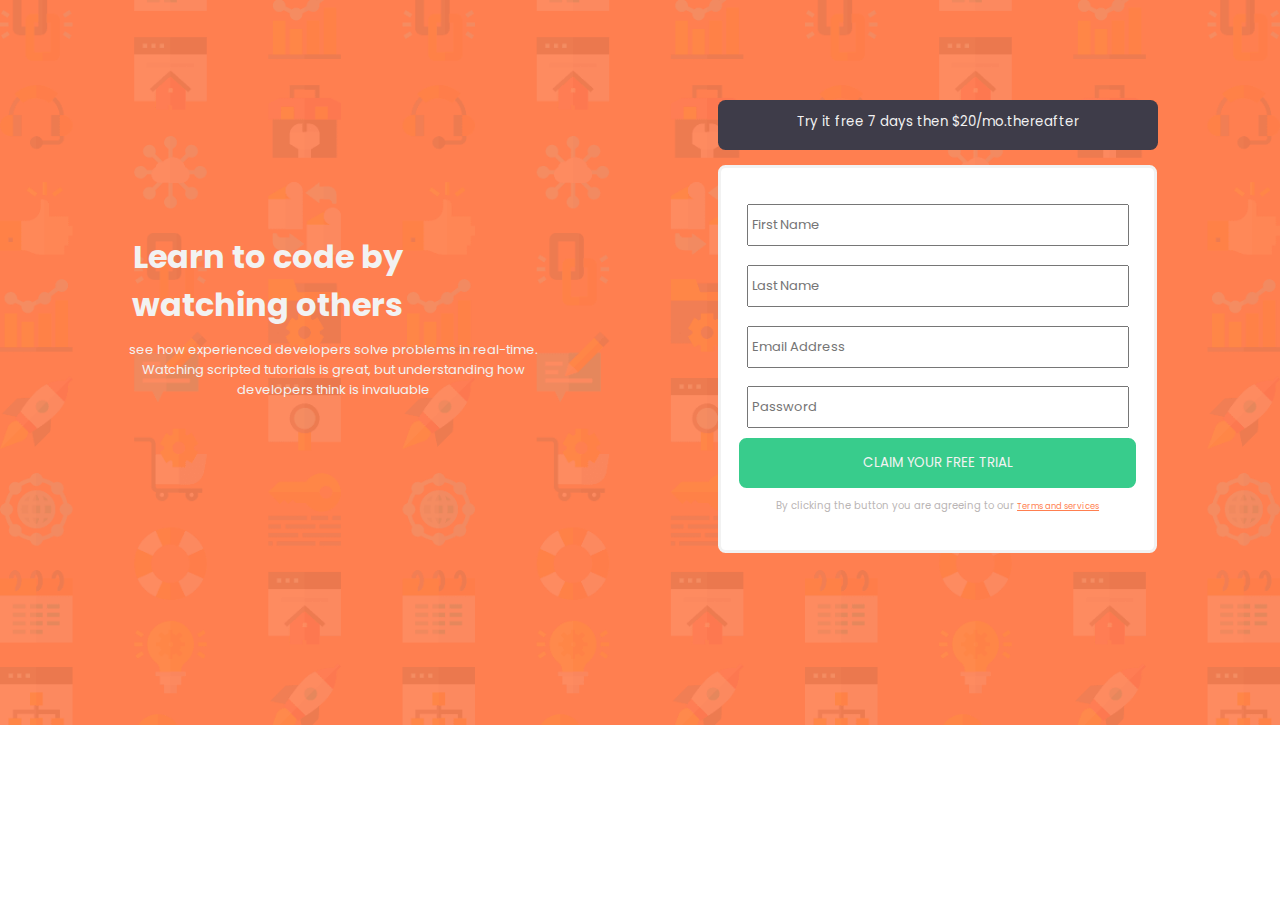
<file: index.html>
<!DOCTYPE html>
<html lang="en">
  <head>
    <meta charset="UTF-8" />
    <meta http-equiv="X-UA-Compatible" content="IE=edge" />
    <meta name="viewport" content="width=device-width, initial-scale=1.0" />
    <title>Registration</title>
    <link rel="stylesheet" href="learning to code style.css" />
    <link href="https://fonts.googleapis.com/css2?family=Poppins&display=swap" rel="stylesheet
    <link href="https://fonts.googleapis.com/css2?family=Poppins:wght@400;700&display=swap" rel="stylesheet">

</head>
  <body>
    <main>
      <div class="container">
        <img
          src="Limage/bg-intro-desktop.png"
          alt="caption"
          style="width: 100%; background-color: coral"/>
        

        <h1 class="stress">
          Learn to code by <br />
          watching others
        </h1>

        <p class="pa">
          see how experienced developers solve problems in real-time. <br />
          Watching scripted tutorials is great, but understanding how <br />
          developers think is invaluable
        </p>

            
          <div class="item2">Try it free 7 days then $20/mo.thereafter</div>

     <div class="item3">
          <form>
                
              <div class="me1">
               
                  <input class="opp"
                    type="text"
                    name="fname"
                    id="fname"
                    placeholder=" First Name"
                  />
                  
              </div>

              <div class="me1">
                
                  <input class="opp"
                    type="text"
                    name="lastname"
                    id="fname"
                    placeholder=" Last Name"
                  />
               
              </div>


              <div class="me1">
             
               
                  <input class="opp"
                    type="email"
                    name="vmail"
                    id="email"
                    placeholder=" Email Address"
                  />
              
              </div>
             
              <div class="me1">
     
                  <input class="opp"
                    type="password"
                    name="password"
                    id="ole23455ASA?"
                    placeholder=" Password"
                  />
               
              </div>
              <div><button class="btn">CLAIM YOUR FREE TRIAL</button></div>
              <div class="you"> By clicking the button you are agreeing to our <a href="" class="terms">Terms and services</a></div>
            </form>
            <div><br></div>
        </div>
                  
          
          
        

         
        </div>
      </div>
    </main>
  </body>
</html>
</file>
<file: learning to code style.css>
*{
    margin: 0%;
    padding: 0%;
}


.container{ 
    position: relative;
    text-align: center;
    color: whitesmokes;
    
}

.item2{
    position: absolute;
    padding: 12px;
    background-color: hsl(249, 10%, 26%);
    margin-left: 19cm;
    
    color: hsl(0, 0%, 95%);
    text-align: center;
    width: 11cm;
    font-family: 'Poppins', sans-serif;
    font-size: smaller;
    height: 0.7cm;
    top: 100px;

    border-radius: 0.2cm;

   
}

.stress{
    color: hsl(0, 0%, 95%);    
    font-weight: 2500;
    position: absolute;
    margin-left: 3.5cm;
    top: 120px;
    font-family: 'Poppins', sans-serif;
    margin-top: 3cm
    
    
}

.btn{
    padding:12px;
    padding-right: 3.2cm;
    padding-left: 3.2cm;
    background-color:hsl(154, 59%, 51%);
    font-family: 'Poppins', sans-serif;
    border: solid hsl(154, 59%, 51%); ;
    border-radius: 0.2cm;
    margin-top: 10px;
    color: hsl(0, 0%, 95%);
    margin-bottom: 10px;
    
}

.item3{
  
   border: solid hsl(0, 0%, 95%);
   position: absolute;
  
   margin-left: 19cm;
   background-color: white;
   display: flexbox;
   border-radius: 0.2cm;
   padding: 17.5px;
   top: 165px;
   
   
    
}

.pa{
    position: absolute;
    font-family: 'Poppins', sans-serif;
    font-size: small;
    color: hsl(0, 0%, 95%);
    top: 340px;
    margin-left: 3.4cm;
    
}

.opp{
   width: 10cm;
   height: 1cm;
   font-family: 'Poppins', sans-serif;
   font-size: small;

}    

.me1{
    margin-top: 0.5cm;
    
}

.terms{ 
    color: coral;
    font-family: 'Poppins', sans-serif;
    font-size: smaller;

    
}

.you{
    font-family: 'Poppins', sans-serif;
    color: hsl(0, 4%, 72%);
    font-size: x-small;
}
</file>
